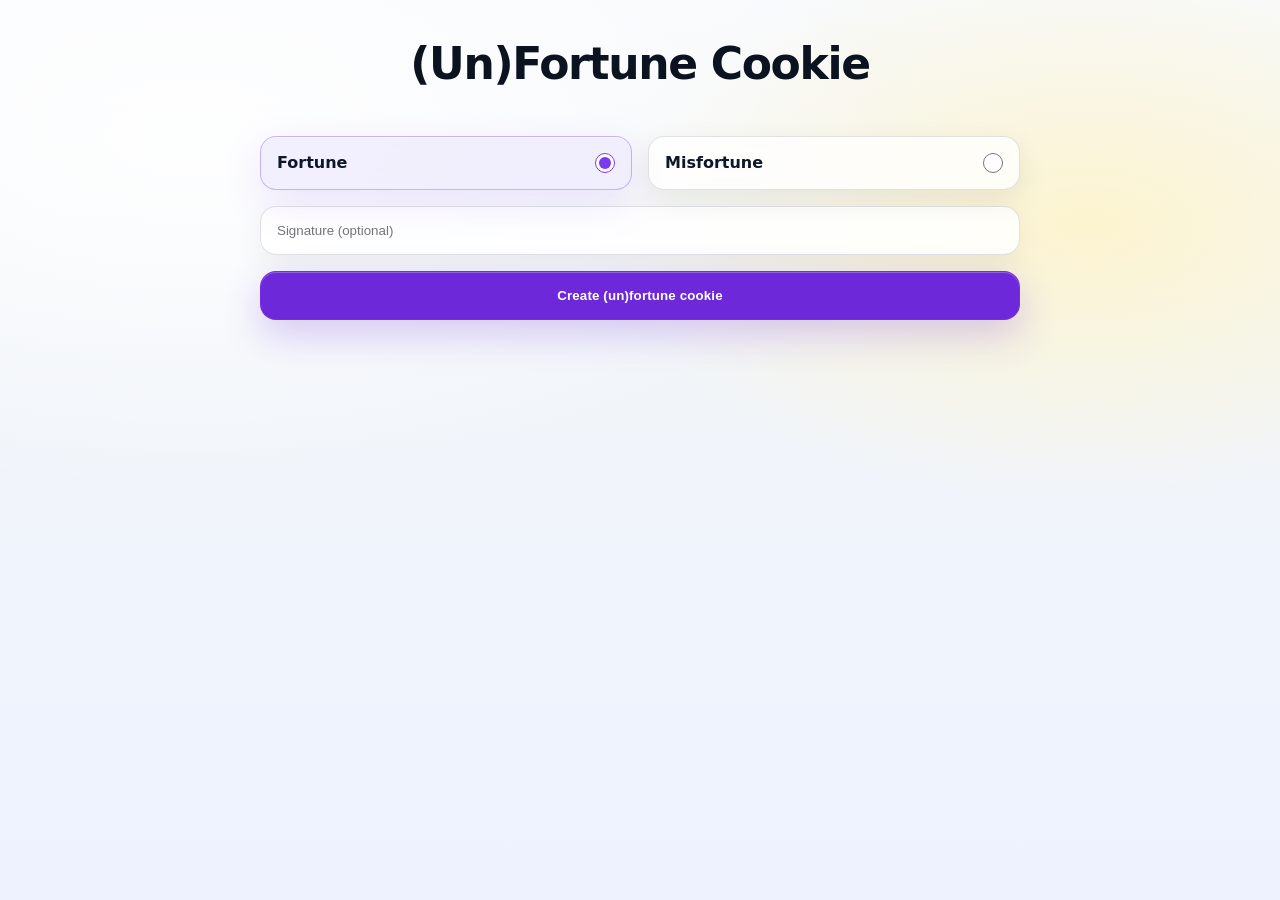
<file: index.html>
<!doctype html>
<html lang="en">
	<head>
		<meta charset="UTF-8" />
		<meta name="viewport" content="width=device-width, initial-scale=1.0" />
		<title>(Un)Fortune Cookie</title>

		<link rel="stylesheet" href="style.css" />
	</head>
	<body>
		<h1>(Un)Fortune Cookie</h1>

		<div class="flex-center flex-column gap-1 mt-3">
			<div class="actions">
				<div class="choice">
					<label for="get-fortune">Fortune</label>
					<input type="radio" id="get-fortune" name="fortune-cookie" value="fortune" checked />
				</div>
				<div class="choice">
					<label for="get-misfortune">Misfortune</label>
					<input type="radio" id="get-misfortune" name="fortune-cookie" value="misfortune" />
				</div>
			</div>
			<input type="text" id="signature" placeholder="Signature (optional)" />
			<button type="button" id="create-cookie-btn">Create (un)fortune cookie</button>

			<span class="d-none"></span>
		</div>

		<!-- defer is equivalent to DOMContentLoaded:
     it waits for the HTML document to be parsed,
     but does not wait for images or other resources -->
		<script type="module" src="js/main.js" defer></script>
	</body>
</html>
</file>
<file: style.css>
/* =========================
	RESET
========================= */

*,
*::before,
*::after {
	margin: 0;
	padding: 0;
	box-sizing: border-box;
}

html {
	color-scheme: light;
}

body {
	min-height: 100vh;
	font-family:
		ui-sans-serif,
		system-ui,
		-apple-system,
		Segoe UI,
		Roboto,
		Arial,
		Noto Sans,
		Ubuntu,
		Cantarell,
		Helvetica Neue,
		sans-serif;
	line-height: 1.5;
	color: #0f172a;
	background:
		radial-gradient(1200px 600px at 15% 15%, rgba(255, 255, 255, 0.9), transparent 60%),
		radial-gradient(900px 500px at 85% 25%, rgba(254, 243, 199, 0.85), transparent 55%),
		linear-gradient(180deg, #f8fafc 0%, #f1f5f9 40%, #eef2ff 100%);
	padding: clamp(16px, 3.5vw, 40px);

	overflow: hidden;
}

/* =========================
	UTILITIES
========================= */

.d-none {
	display: none;
}

.absolute {
	position: absolute;
}
.relative {
	position: relative;
}

.flex-center {
	display: flex;
	justify-content: center;
	align-items: center;
}

.flex-column {
	flex-direction: column;
}

.gap-1 {
	gap: 1rem;
}

.mt-3 {
	margin-top: 3rem;
}

.opacity-0 {
	opacity: 0;
}

/* animiraj SAMO šta treba */
.transition {
	transition:
		transform 0.5s ease-in-out,
		opacity 0.5s ease-in-out;
}

.prevent-select {
	-webkit-user-select: none;
	-ms-user-select: none;
	user-select: none;
}

/* =========================
	ANIMATIONS
========================= */

.slide-right {
	transform: translateX(15rem);
}

.slide-left {
	transform: translateX(-15rem);
}

/* CSS svojstvo
will-change služi za optimizaciju performansi, nagoveštavajući brauzeru da će se
određeni element menjati (npr. animacija, transformacija), 
što mu omogućava da unapred pripremi GPU ubrzanje i smanji "seckanje" prilikom tranzicija.*/
/* GPU hint → manje flicka */
.slide-right,
.slide-left {
	will-change: transform;
}

/* =========================
	LAYOUT
========================= */

.actions,
#signature,
#create-cookie-btn,
span {
	max-width: 760px;
	width: 100%;
}

h1 {
	max-width: 760px;
	margin: 0 auto;
	text-align: center;
	letter-spacing: -0.03em;
	line-height: 1.1;
	font-size: clamp(28px, 4vw, 44px);
	color: #0b1220;
}

.actions {
	display: grid;
	grid-template-columns: 1fr 1fr;
	gap: 1rem;
}

.choice {
	display: grid;
	grid-template-columns: 1fr auto;
	align-items: center;
	gap: 12px;
	padding: 14px 16px;
	border-radius: 16px;
	border: 1px solid rgba(15, 23, 42, 0.12);
	background: rgba(255, 255, 255, 0.75);
	backdrop-filter: blur(10px);
	box-shadow:
		0 10px 30px rgba(15, 23, 42, 0.08),
		0 1px 0 rgba(255, 255, 255, 0.7) inset;
}

.choice label {
	font-weight: 650;
	color: #0f172a;
}

.choice input[type='radio'] {
	width: 20px;
	height: 20px;
	accent-color: #7c3aed;
}

/* Progressive enhancement: highlight selected option */
@supports selector(.choice:has(input:checked)) {
	.choice:has(input:checked) {
		border-color: rgba(124, 58, 237, 0.35);
		background: rgba(237, 233, 254, 0.65);
		box-shadow:
			0 14px 40px rgba(124, 58, 237, 0.12),
			0 1px 0 rgba(255, 255, 255, 0.75) inset;
	}
}

#signature {
	padding: 1rem;
	border-radius: 1rem;
	border: 1px solid rgba(15, 23, 42, 0.12);
	background: rgba(255, 255, 255, 0.85);
	box-shadow:
		0 10px 30px rgba(15, 23, 42, 0.06),
		0 1px 0 rgba(255, 255, 255, 0.7) inset;
}

#signature:focus {
	border-color: rgba(124, 58, 237, 0.5);
	box-shadow:
		0 0 0 4px rgba(124, 58, 237, 0.18),
		0 10px 30px rgba(15, 23, 42, 0.06);
}

#create-cookie-btn {
	padding: 1rem;
	border-radius: 1rem;
	border: 1px solid rgba(124, 58, 237, 0.35);
	background-color: #6d28d9;
	color: #fff;
	font-weight: 700;
	letter-spacing: 0.01em;
	box-shadow:
		0 14px 38px rgba(109, 40, 217, 0.24),
		0 1px 0 rgba(255, 255, 255, 0.25) inset;

	transition: background-color 0.4s ease;
	&:hover {
		background-color: #ffb34f;
	}
}

span {
	margin: 1rem 0;
	display: block;
	padding: 1rem;
	border-radius: 16px;
	border: 1px solid rgba(15, 23, 42, 0.12);
	background: rgba(255, 255, 255, 0.85);
	box-shadow:
		0 16px 50px rgba(15, 23, 42, 0.1),
		0 1px 0 rgba(255, 255, 255, 0.75) inset;
	word-break: break-word;
}

.container {
	height: 320px;
	max-width: 480px;
	margin: 0 auto;
}

.responsive-img {
	width: 100%;
	display: block;
}

main {
	width: min(420px, 92vw);
	padding: 1rem;
	border-radius: 1rem;
	border: 1px solid rgba(15, 23, 42, 0.14);
	background: rgba(255, 255, 255, 0.92);
	backdrop-filter: blur(0.5rem);
	box-shadow:
		0 22px 70px rgba(15, 23, 42, 0.2),
		0 1px 0 rgba(255, 255, 255, 0.75) inset;
	font-size: 18px;

	display: flex;
	flex-direction: column;
	gap: 1rem;
}

button {
	cursor: pointer;
}

.btn-open-cookie {
	height: inherit;
	border: none;
	background: none;
}

/* =========================
	KEY CONTROLS
========================= */

.keys-container {
	width: 50%;
	position: absolute;

	display: flex;
	justify-content: space-around;
}

kbd {
	width: 5rem;
	height: 5rem;

	background-color: #eeeeee;
	border-radius: 50%;
	border: 1px solid #b4b4b4;

	box-shadow:
		0 1px 1px rgb(0 0 0 / 0.2),
		0 2px 0 0 rgb(255 255 255 / 0.7) inset;

	color: #333333;

	font-size: 2.5em;
	font-weight: bold;
	line-height: 1;
	padding: 1em;
	white-space: nowrap;

	&.active {
		background-color: #fd8522;
		color: #eee;
	}
}

/* =========================
	DECORATION
========================= */

.green {
	background: rgba(87, 238, 137, 0.8);
}

.circle {
	position: absolute;

	width: 4rem;
	height: 4rem;
	border-radius: 50%;

	box-shadow: 0 0 1px 1px #0000001a;
}

.left {
	left: 20%;
	top: 25%;
}

.right {
	right: 23%;
	top: 25%;
}

/* =========================
	PULSE ANIMATION
========================= */

.pulse {
	animation: pulse-animation 2s infinite;
	will-change: box-shadow;
}

@keyframes pulse-animation {
	0% {
		box-shadow: 0 0 0 0 rgba(0, 0, 0, 0.2);
	}
	100% {
		box-shadow: 0 0 0 20px rgba(0, 0, 0, 0);
	}
}

/* =========================
	CONTROLS
========================= */

.controls-container {
	z-index: 1;
	position: absolute;
	top: 25%;

	&.left-control {
		left: 20%;
	}

	&.right-control {
		right: 23%;
	}
}

/* =========================
	RESPONSIVE
========================= */

.phone-only {
	display: none;
}

/* desktop-first */
@media (max-width: 768px) {
	.phone-only {
		display: block;
	}

	.d-sm-none {
		display: none;
	}
}
</file>
